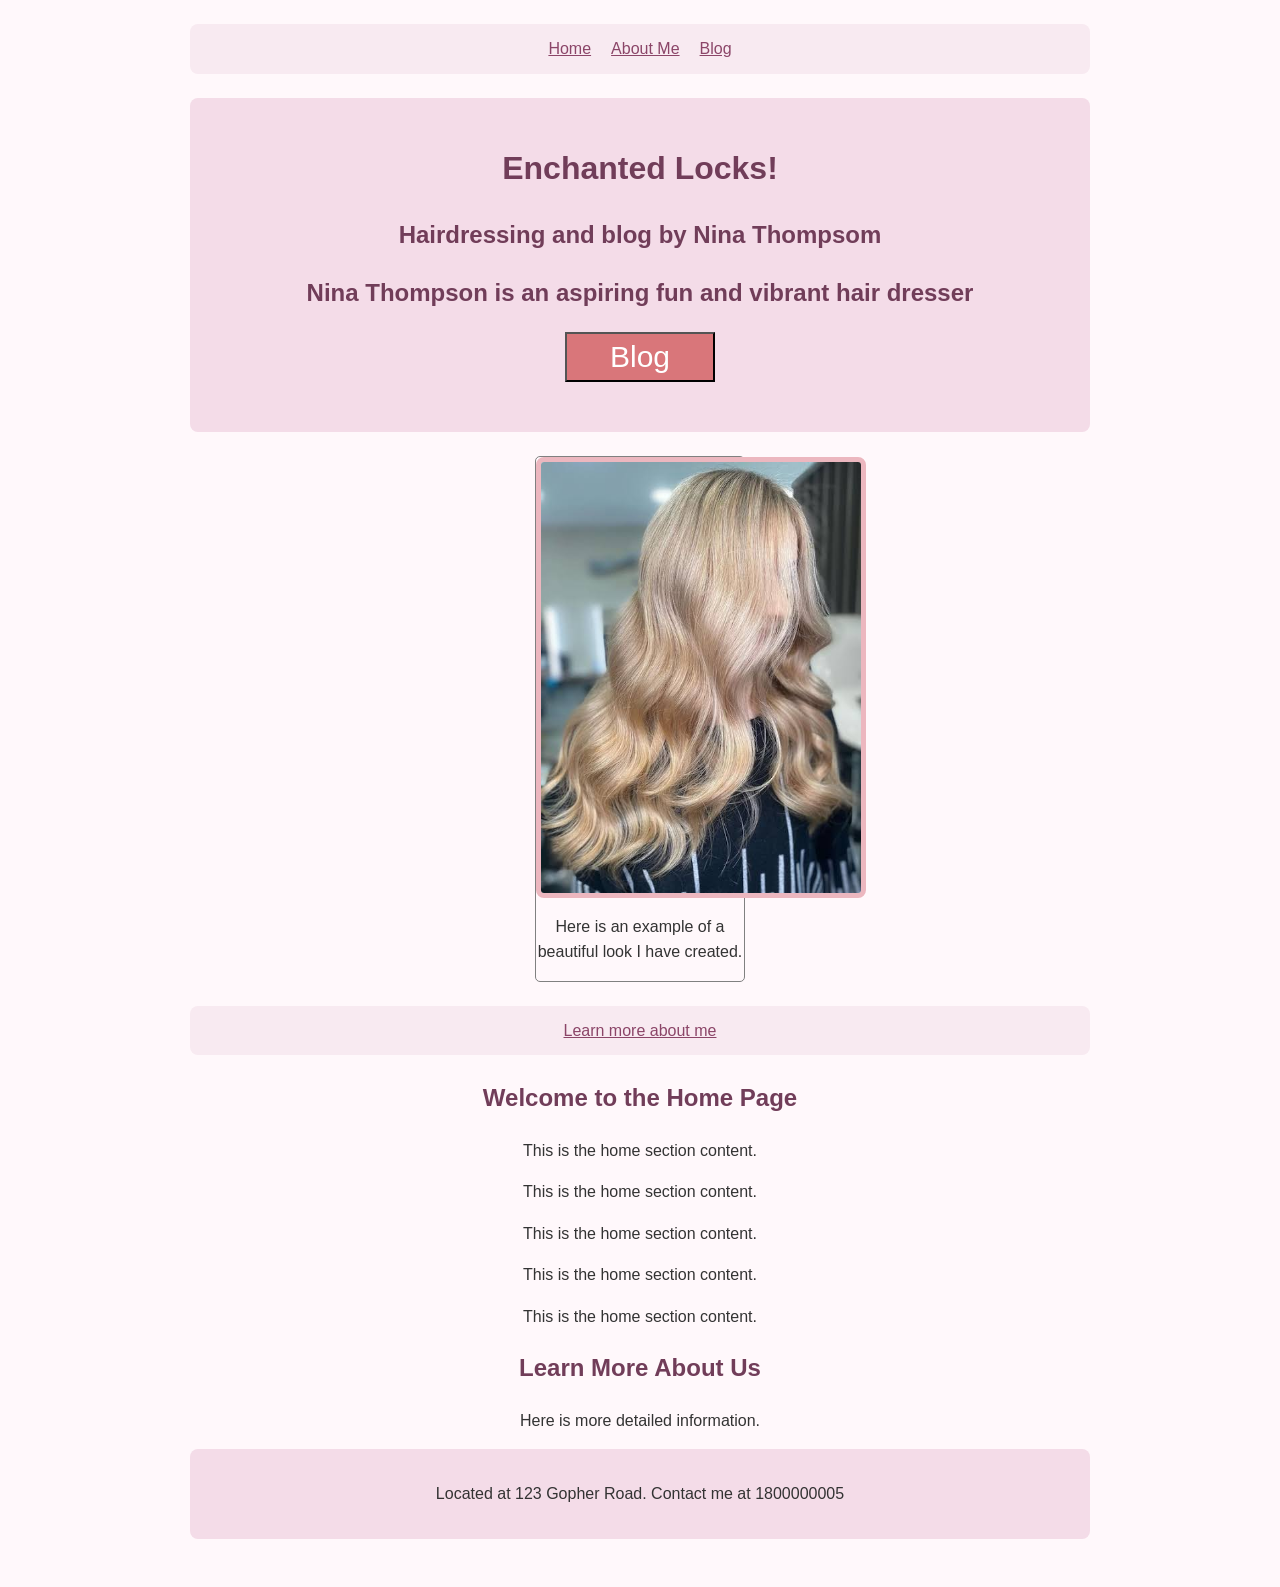
<file: index.html>
<!DOCTYPE html>
<html>
    <head>
        <link rel="stylesheet" href="index.css">
        <meta charset ="UTF-8">
        <title>Main Page</title>
    </head>
    <body>
        <nav>
    <a href="index.html">Home</a>
    <a href="about.html">About Me</a>
    <a href="blog.html">Blog</a>
        </nav>
        <header>
            <h1>Enchanted Locks! </h1>
            <h2>Hairdressing and blog by Nina Thompsom</h2>
            <h2>Nina Thompson is an aspiring fun and vibrant hair dresser</h2>
            <button href= "blog.html"> Blog </button>
            <br>
            <br>
        </header>

        <article>
    <div class="card">
        <img src="hair.jpg" alt="Image of hair"/>
        <p>Here is an example of a beautiful look I have created.</p>
    </div>
        </article>

        <nav>
  <a href= about.html > Learn more about me</a>
</nav>
<h2 id="home">Welcome to the Home Page</h2>
<p>This is the home section content.</p>
<p>This is the home section content.</p>
<p>This is the home section content.</p>
<p>This is the home section content.</p>
<p>This is the home section content.</p>

<h2 id="more">Learn More About Us</h2>
<p>Here is more detailed information.</p>

        <footer>
            <p>Located at 123 Gopher Road. Contact me at 1800000005</p>
        </footer>
    </body>
</html>
</file>
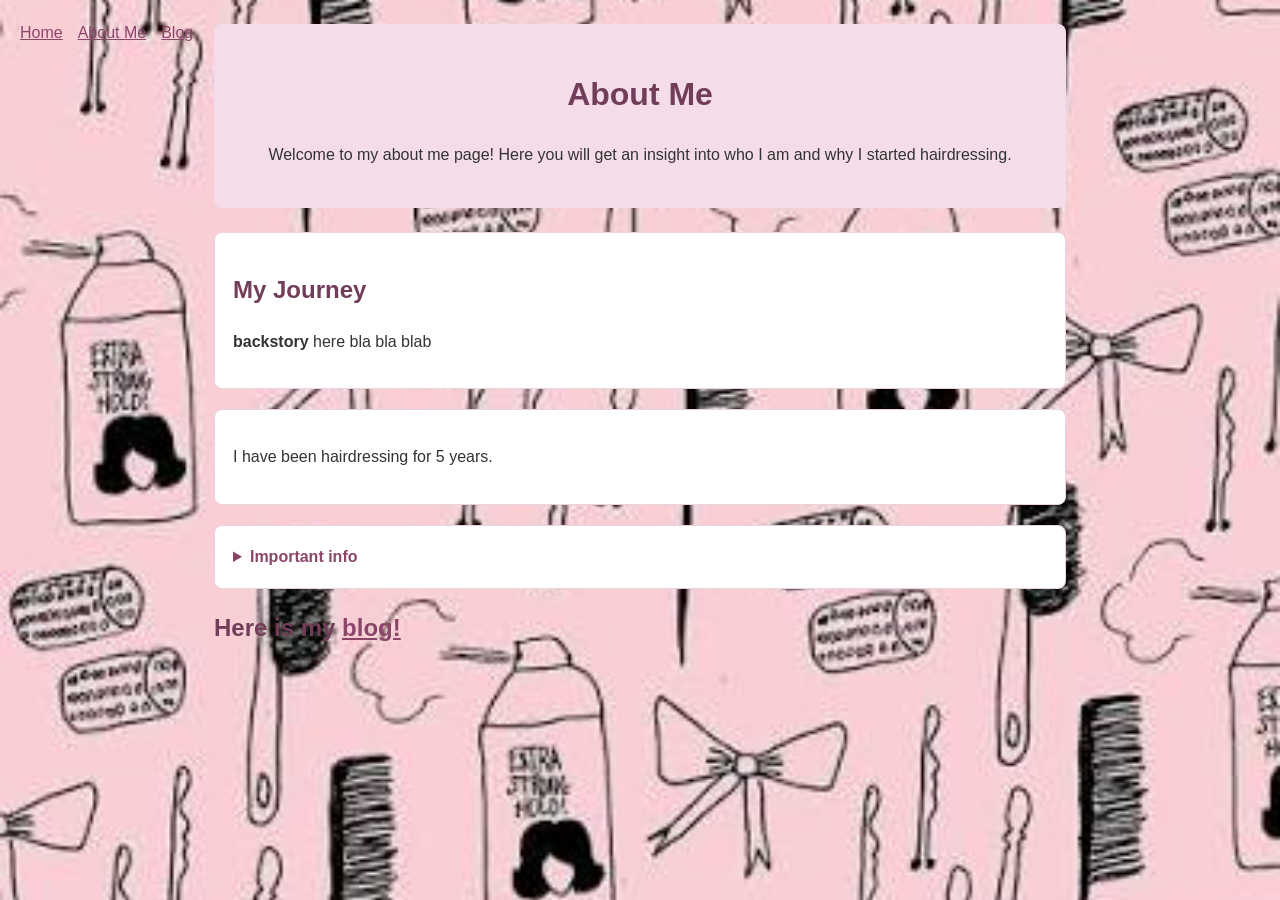
<file: about.html>
<!DOCTYPE html>
<html>
    <head>
        <link rel="stylesheet" href="about.css">
        <meta charset ="UTF-8">
        <title>About Page</title>
    </head>
    <body>
        <nav>
    <a href="index.html">Home</a>
    <a href="about.html">About Me</a>
    <a href="blog.html">Blog</a>
        </nav>
        <header>
            <h1>About Me </h1>
        <p> Welcome to my about me page! Here you will get an insight into who I am and why I started hairdressing. </p>
        </header>
        <section>
            <h2> My Journey</h2>
            <p> <strong>backstory </strong> here bla bla blab</p>
        </section>

        <section>
            <p> I have been hairdressing for 5 years.</p>
        </section>

        <details>
            <summary> Important info </summary>
            <p> important stuff idk </p>
        </details>

        <h2> Here is my <a href= blog.html > blog! </a> </h2>
    </body>
</html>
</file>
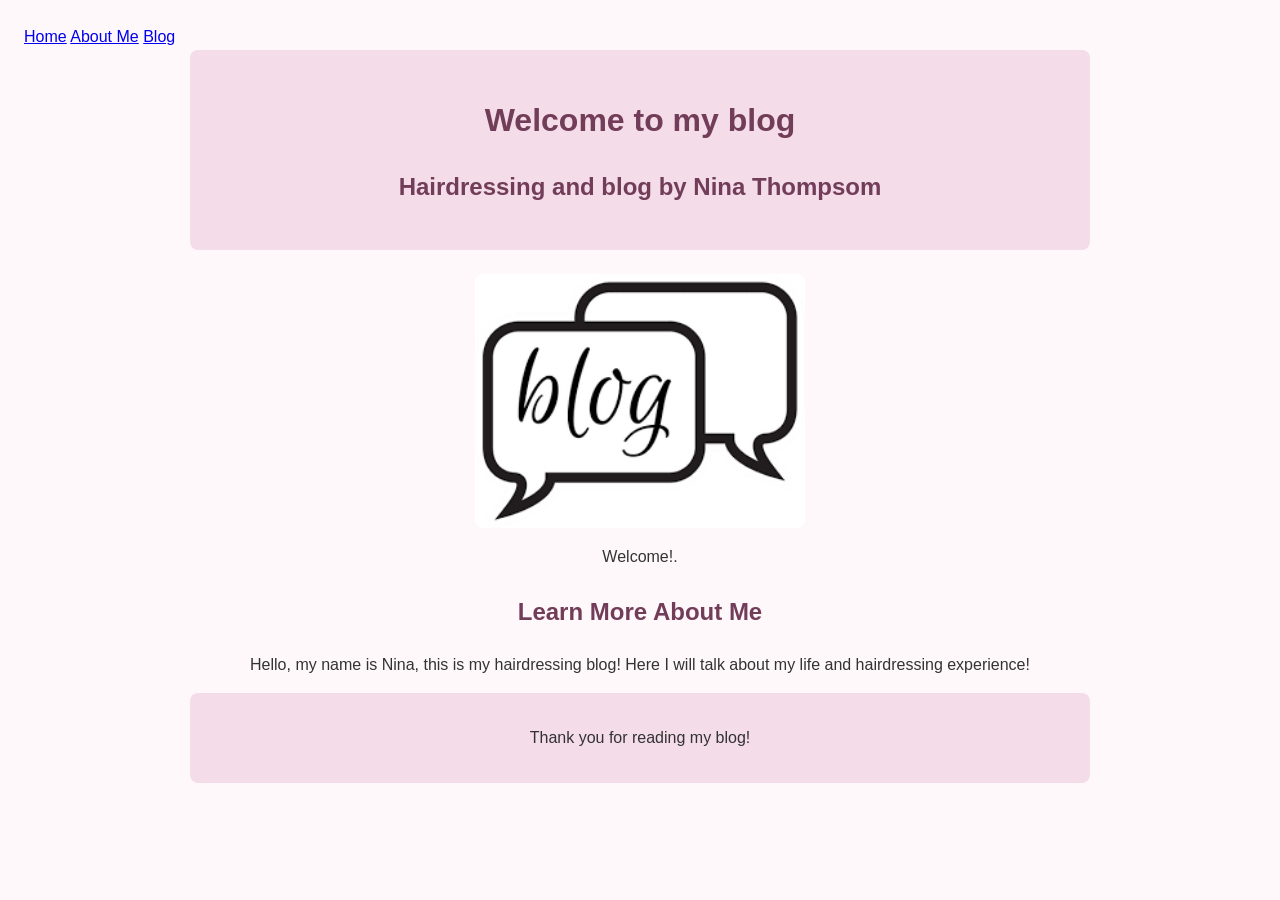
<file: blog.html>
<!DOCTYPE html>
<html>
    <head>
        <link rel="stylesheet" href="blog.css">
        <meta charset ="UTF-8">
        <title>Blog Page</title>
    </head>
    <body>
        <nav>
    <a href="index.html">Home</a>
    <a href="about.html">About Me</a>
    <a href="blog.html">Blog</a>
        </nav>
        <header>
            <h1>Welcome to my blog </h1>
            <h2>Hairdressing and blog by Nina Thompsom</h2>
          
        </header>

        <article>
            <img src="blogphoto.png" style="width: 25%; height: auto;" alt="Blog image>"/>
            <p>Welcome!.  </p>
        </article>

      
<h2 id="more">Learn More About Me</h2>
<p>Hello, my name is Nina, this is my hairdressing blog! Here I will talk  about my life and hairdressing experience! </p>

        <footer>
            <p>Thank you for reading my blog!</p>
        </footer>
    </body>
</html>
</file>
<file: index.css>
/* Basic styling for the main page */
* {
    box-sizing: border-box;
}

body {
    margin: 0;
    padding: 24px;
    font-family: Arial, sans-serif;
    line-height: 1.6;
    color: #333;
    background-color: #fff8fb;
}

header, article, nav, section, footer {
    max-width: 900px;
    margin: 0 auto 24px;
}

header {
    padding: 24px;
    text-align: center;
    background-color: #f4dce8;
    border-radius: 8px;
}

h1, h2, h3 {
    color: #713d59;
}

article {
    text-align: center;
}

article img {
    display: block;
    width: 55vw;
    min-width: 330px;
    max-width: 100%;
    height: auto;
    margin: 0 auto 12px;
    border-radius: 8px;
}

nav {
    display: flex;
    justify-content: center;
    gap: 20px;
    padding: 12px;
    background-color: #f8eaf1;
    border-radius: 8px;
}

a {
    color: #8b4568;
}

a:hover {
    color: #54263f;
}

footer {
    padding: 16px;
    text-align: center;
    background-color: #f4dce8;
    border-radius: 8px;
}

#home,
#home + p,
#home + p + p,
#home + p + p + p,
#home + p + p + p + p,
#home + p + p + p + p + p,


#more,
#more + p {
    text-align: center;
}


button{
  background-color: RGBA(200, 50, 50, 0.6);
  width: 150px;
  height: 50px;
  font-size: 30px;
  color: white;  
}

button:hover{
  background-color: RGBA(100, 150, 100, 0.6);

  
}

.card {
    width: 210px;
    margin: 0 auto;
    border-width: 1px;
    border-radius: 5px;
    border-color: grey;
    border-style: solid;
    text-align: center;
}

img{
    width: 200px;
    border-width: 5px;
    border-style: solid;
    border-color: rgb(236, 183, 191);
    border-radius: 50%;
    box-sizing: border-box;
}


.card img {
    width: 100%;
    height: auto;
    display: block;
    margin: 0 auto;
}
</file>
<file: about.css>
/* Basic styling for the about page */
* {
    box-sizing: border-box;
}

body {
    max-width: 900px;
    margin: 0 auto;
    padding: 24px;
    font-family: Arial, sans-serif;
    line-height: 1.6;
    color: #333;

    background-image: url("bg.jpg");
    background-size: cover;
    background-position: center;
    background-repeat: no-repeat;
    background-attachment: fixed;
}

header {
    margin-bottom: 24px;
    padding: 24px;
    text-align: center;
    background-color: #f4dce8;
    border-radius: 8px;
}

h1, h2 {
    color: #713d59;
}

section, details {
    margin-bottom: 20px;
    padding: 18px;
    background-color: #fff;
    border: 1px solid #ead3df;
    border-radius: 8px;
}

summary {
    color: #8b4568;
    cursor: pointer;
    font-weight: bold;
}

a {
    color: #8b4568;
}

a:hover {
    color: #54263f;
}

nav {
    position: absolute;
    top: 20px;
    left: 20px;
    display: flex;
    justify-content: flex-start;
    gap: 15px;
    text-align: left;
}
</file>
<file: blog.css>
/* Basic styling for the blog page */
* {
    box-sizing: border-box;
}

body {
    margin: 0;
    padding: 24px;
    font-family: Arial, sans-serif;
    line-height: 1.6;
    color: #333;
    background-color: #fff8fb;
}

header, article, footer {
    max-width: 900px;
    margin: 0 auto 24px;
}

header {
    padding: 24px;
    text-align: center;
    background-color: #f4dce8;
    border-radius: 8px;
}

h1, h2 {
    color: #713d59;
}

article {
    text-align: center;
}

article img {
    display: block;
    width: 55vw;
    min-width: 330px;
    max-width: 100%;
    height: auto;
    margin: 0 auto 12px;
    border-radius: 8px;
}

footer {
    padding: 16px;
    text-align: center;
    background-color: #f4dce8;
    border-radius: 8px;
}

#more,
#more + p {
    text-align: center;
}
</file>
